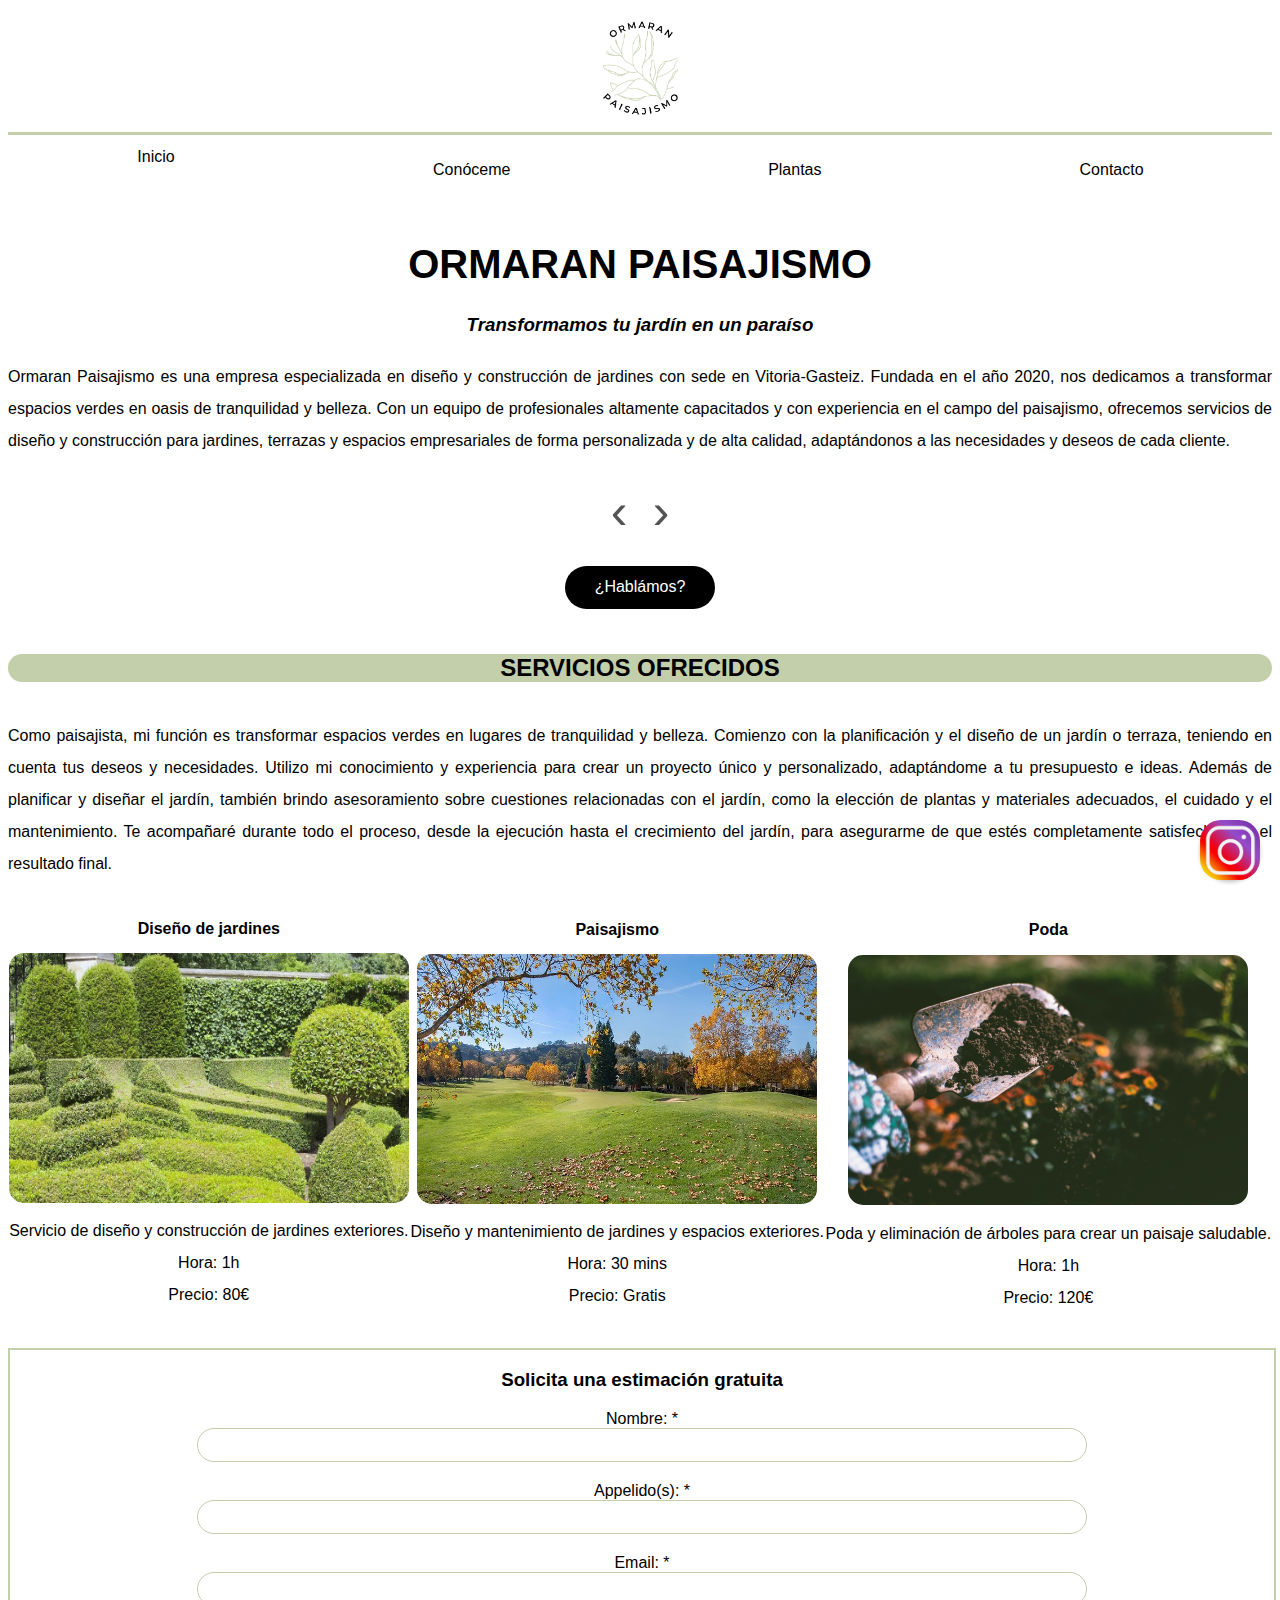
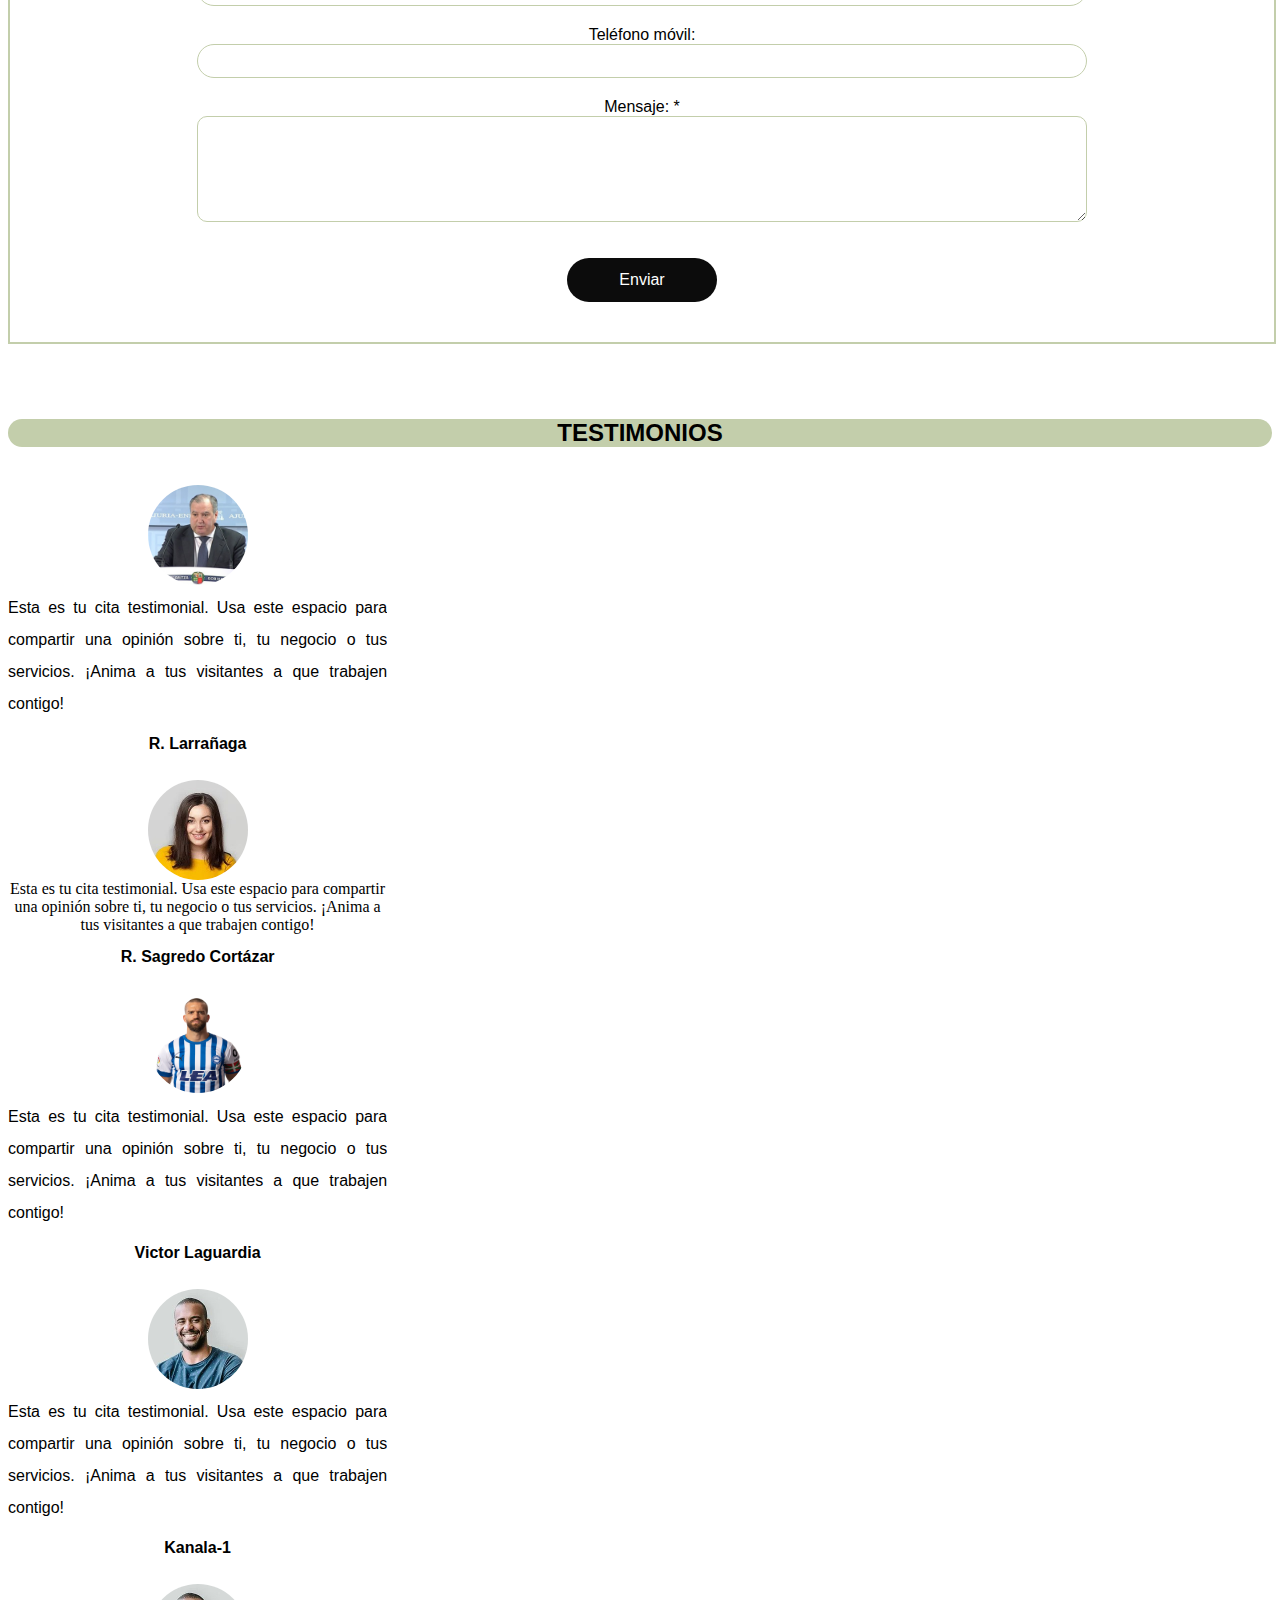
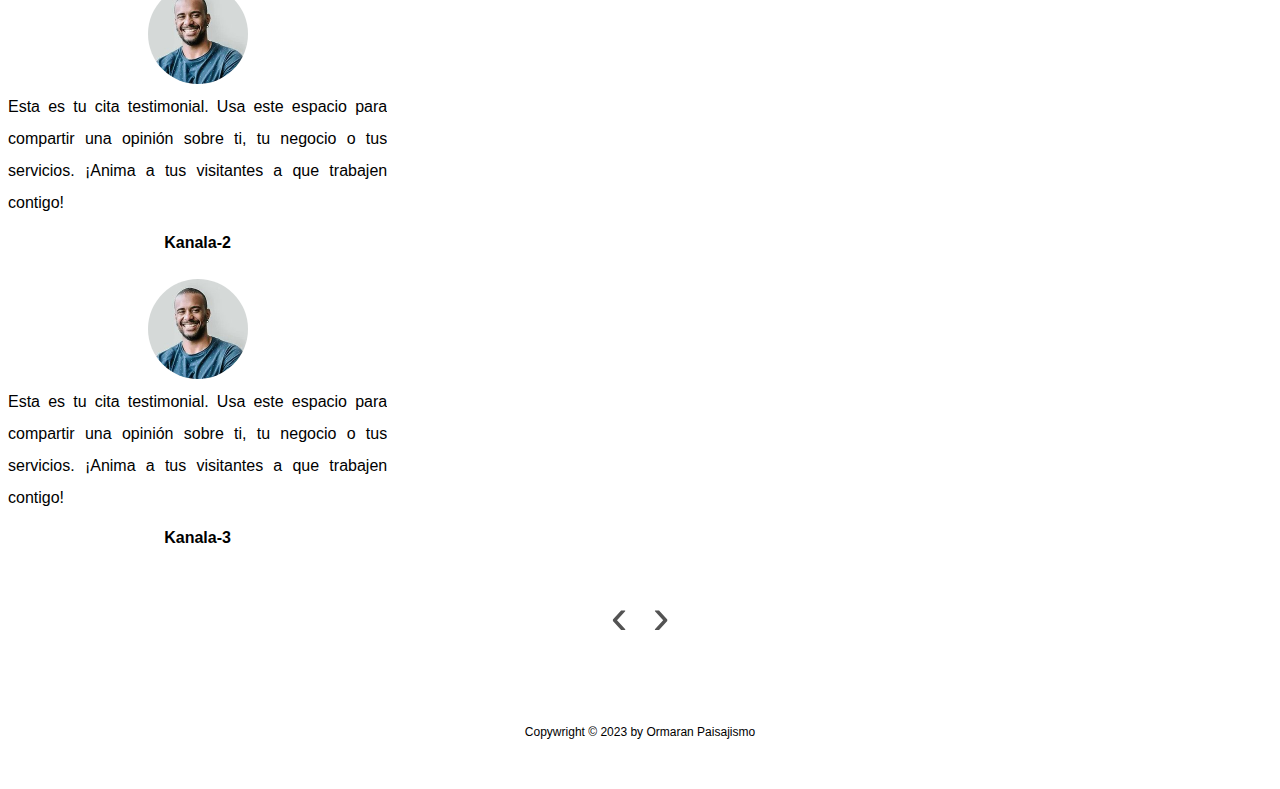
<file: index.html>
<!DOCTYPE html>
<html lang="es">
  <head>
    <meta charset="UTF-8" />
    <meta http-equiv="X-UA-Compatible" content="IE=edge" />
    <meta name="viewport" content="width=device-width, initial-scale=1.0" />
    <link href="index.css" rel="stylesheet" />
    <title>Inico Ormaran Paisajismo</title>
  </head>

  <body>
    <div class="container">
      <header>
        <a href="index.html">
          <img
            class="OP_logo_negro_TP"
            src="OP-logo-fondo-TP.png"
            href="index.html"
            alt="logo ormaran paisajismo"
          />
        </a>

        <nav>
          <div class="dropdown">
            <a href="#inicio">Inicio</a>
            <div class="dropdown-content">
              <a href="#servicios">Servicios</a>
              <a href="#testimonios">Testimonios</a>
            </div>
          </div>
          <div><a href="conoceme.html">Conóceme</a></div>
          <div><a href="plantas.html">Plantas</a></div>
          <div><a href="contacto.html">Contacto</a></div>
        </nav>
      </header>

      <main>
        <section id="inicio">
          <h1>ORMARAN PAISAJISMO</h1>
          <h3><em>Transformamos tu jardín en un paraíso</em></h3>
          <p>
            Ormaran Paisajismo es una empresa especializada en diseño y
            construcción de jardines con sede en Vitoria-Gasteiz. Fundada en el
            año 2020, nos dedicamos a transformar espacios verdes en oasis de
            tranquilidad y belleza. Con un equipo de profesionales altamente
            capacitados y con experiencia en el campo del paisajismo, ofrecemos
            servicios de diseño y construcción para jardines, terrazas y
            espacios empresariales de forma personalizada y de alta calidad,
            adaptándonos a las necesidades y deseos de cada cliente.
          </p>
          <div class="hero-slider">
            <div class="slide-active src="img_index/inicio/casa-1.jpg"></div>
            <div class="slide-active src="img_index/inicio/porche.jpg"></div>
            <div class="slide-active src="img_index/inicio/niños-leyendo.jpg"></div>
            <div class="slide-active src="img_index/inicio/flor-azul.jpg"></div>
            <div class="slide-active src="img_index/inicio/casa-2-blanca.jpg"></div>
          <div class="nav-buttons">
            <button class="prev-button">&#8249;</button>
            <button class="next-button">&#8250;</button>
          </div>
            <div class="CTA-hablamos">
              <button><a href="#contacto">¿Hablámos?</a></button>
            </div>
          </div>
        </section>

        <section id="servicios">
          <h2>SERVICIOS OFRECIDOS</h2>
          <p>
            Como paisajista, mi función es transformar espacios verdes en
            lugares de tranquilidad y belleza. Comienzo con la planificación y
            el diseño de un jardín o terraza, teniendo en cuenta tus deseos y
            necesidades. Utilizo mi conocimiento y experiencia para crear un
            proyecto único y personalizado, adaptándome a tu presupuesto e
            ideas. Además de planificar y diseñar el jardín, también brindo
            asesoramiento sobre cuestiones relacionadas con el jardín, como la
            elección de plantas y materiales adecuados, el cuidado y el
            mantenimiento. Te acompañaré durante todo el proceso, desde la
            ejecución hasta el crecimiento del jardín, para asegurarme de que
            estés completamente satisfecho con el resultado final.
          </p>
          <div class="servicios-contenido">
            <div class="servicios-item">
              <p class="servicios-titulo">Diseño de jardines</p>
              <img
                src="img_index/servicios/analisis-de-temporada.jpg"
                alt="diseño de jardines por Ormaran Paisajismo"
              />
              <p class="servicios-costes">Servicio de diseño y construcción de jardines exteriores. <br> Hora: 1h <br> Precio: 80€</p>
            </div>
            <div class="servicios-item">
              <p class="servicios-titulo">Paisajismo</p>
              <img
                src="img_index/servicios/diseño-de-jardines.jpg"
                alt="análisis de temporada por Ormaran Paisajismo"
              />
              <p class="servicios-costes">Diseño y mantenimiento de jardines y espacios exteriores.<br>Hora: 30 mins <br> Precio: Gratis</p>
            </div>
            <div class="servicios-item">
              <p class="servicios-titulo">Poda</p>
              <img
                src="img_index/servicios/tierra.jpg"
                alt="mantenimiento de jardín por Ormaran Paisajismo"
              />
              <p class="servicios-costes">Poda y eliminación de árboles para crear un paisaje saludable.<br>Hora: 1h <br> Precio: 120€</p>
            </div>
          </div>

          <form>
            <h3>Solicita una estimación gratuita</h3>
            <li><label for="name">Nombre: *</label></li>
            <input type="text" id="name" name="name" required />
            <li><label for="surname">Appelido(s): *</label></li>
            <input type="text" id="surname" name="surname" required />
            <li><label for="email">Email: *</label></li>
            <input type="email" id="email" name="email" required />
            <li><label for="phone number">Teléfono móvil:</label></li>
            <input type="text" id="phone number" name="phone number" />
            <li><label for="comentarios">Mensaje: *</label></li>
            <textarea id="comentario" name="comentario"></textarea>
            <div class="CTA-submit">
              <button type="submit">Enviar</button>
            </div>
          </form>
        </section>

        <section id="testimonios">
          <h2>TESTIMONIOS</h2>
          <div class="testimony-carousel">
            <div class="testimony-item">
              <img class="round-img"
              src="img_index/testimonios/roberto-larranaga-confebask.png"
              alt="testimonio persona uno Ormaran Paisajismo">
              <p class="testimony-text">
                Esta es tu cita testimonial. Usa este espacio para compartir una opinión sobre ti, tu negocio o tus servicios. ¡Anima a tus visitantes a que trabajen contigo!</p>
              <p class="client-name"><strong>R. Larrañaga</strong></p>
            </div>
            <div class="testimony-item">
              <img class="round-img"
              src="img_index/testimonios/testimonio-2.jpg"
              alt="testimonio persona uno Ormaran Paisajismo"
              <p class="testimony-text"> Esta es tu cita testimonial. Usa este espacio para compartir una opinión sobre ti, tu negocio o tus servicios. ¡Anima a tus visitantes a que trabajen contigo!</p>
              <p class="client-name"><strong>R. Sagredo Cortázar</strong></p>
            </div>
            <div class="testimony-item">
              <img class="round-img" src="img_index/testimonios/Victor-Laguardia-jugador-alaves.png"
                alt="testimonio persona uno Ormaran Paisajismo">
              <p class="testimony-text"> Esta es tu cita testimonial. Usa este espacio para compartir una opinión sobre ti, tu negocio o tus servicios. ¡Anima a tus visitantes a que trabajen contigo!</p>
              <p class="client-name"><strong>Victor Laguardia</strong></p>
            </div>
              <div class="testimony-item">
                <img class="round-img"
                src="img_index/testimonios/testimonio-3.jpg"
                alt="testimonio persona uno Ormaran Paisajismo">
                <p class="testimony-text">Esta es tu cita testimonial. Usa este espacio para compartir una opinión sobre ti, tu negocio o tus servicios. ¡Anima a tus visitantes a que trabajen contigo!</p>
                <p class="client-name"><strong>Kanala-1</strong></p>
              </div>
              <div class="testimony-item">
                <img class="round-img"
                src="img_index/testimonios/testimonio-3.jpg"
                alt="testimonio persona uno Ormaran Paisajismo">
                <p class="testimony-text">
                  Esta es tu cita testimonial. Usa este espacio para compartir
                  una opinión sobre ti, tu negocio o tus servicios. ¡Anima a tus
                  visitantes a que trabajen contigo!
                </p>
                <p class="client-name"><strong>Kanala-2</strong></p>
              </div>
              <div class="testimony-item">
                <img class="round-img"
                src="img_index/testimonios/testimonio-3.jpg"
                alt="testimonio persona uno Ormaran Paisajismo"
                >
                <p class="testimony-text">
                  Esta es tu cita testimonial. Usa este espacio para compartir
                  una opinión sobre ti, tu negocio o tus servicios. ¡Anima a tus
                  visitantes a que trabajen contigo!
                </p>
                <p class="client-name"><strong>Kanala-3</strong></p>
              </div>
            </div>
            <div class="testimony-nav-buttons">
              <button class="testimony-prev-button">&#8249;</button>
              <button class="testimony-next-button">&#8250;</button>
            </div>
        </section>
      </main>

      <div class="floating-container">
        <a
          href="https://www.instagram.com/ormaranpaisajismo/"
          target="_blank"
          class="floating-button"
        >
          <img
            src="Instagram-Icon.png"
            alt="Instagram Ormaran Paisajismo"
            class="instagram-icon"
          />
        </a>
      </div>

      <footer class="footer-copywright">
        Copywright &copy; 2023 by Ormaran Paisajismo
      </footer>
    </div>
    <script src="index.js"></script>
  </body>
</html>
</file>
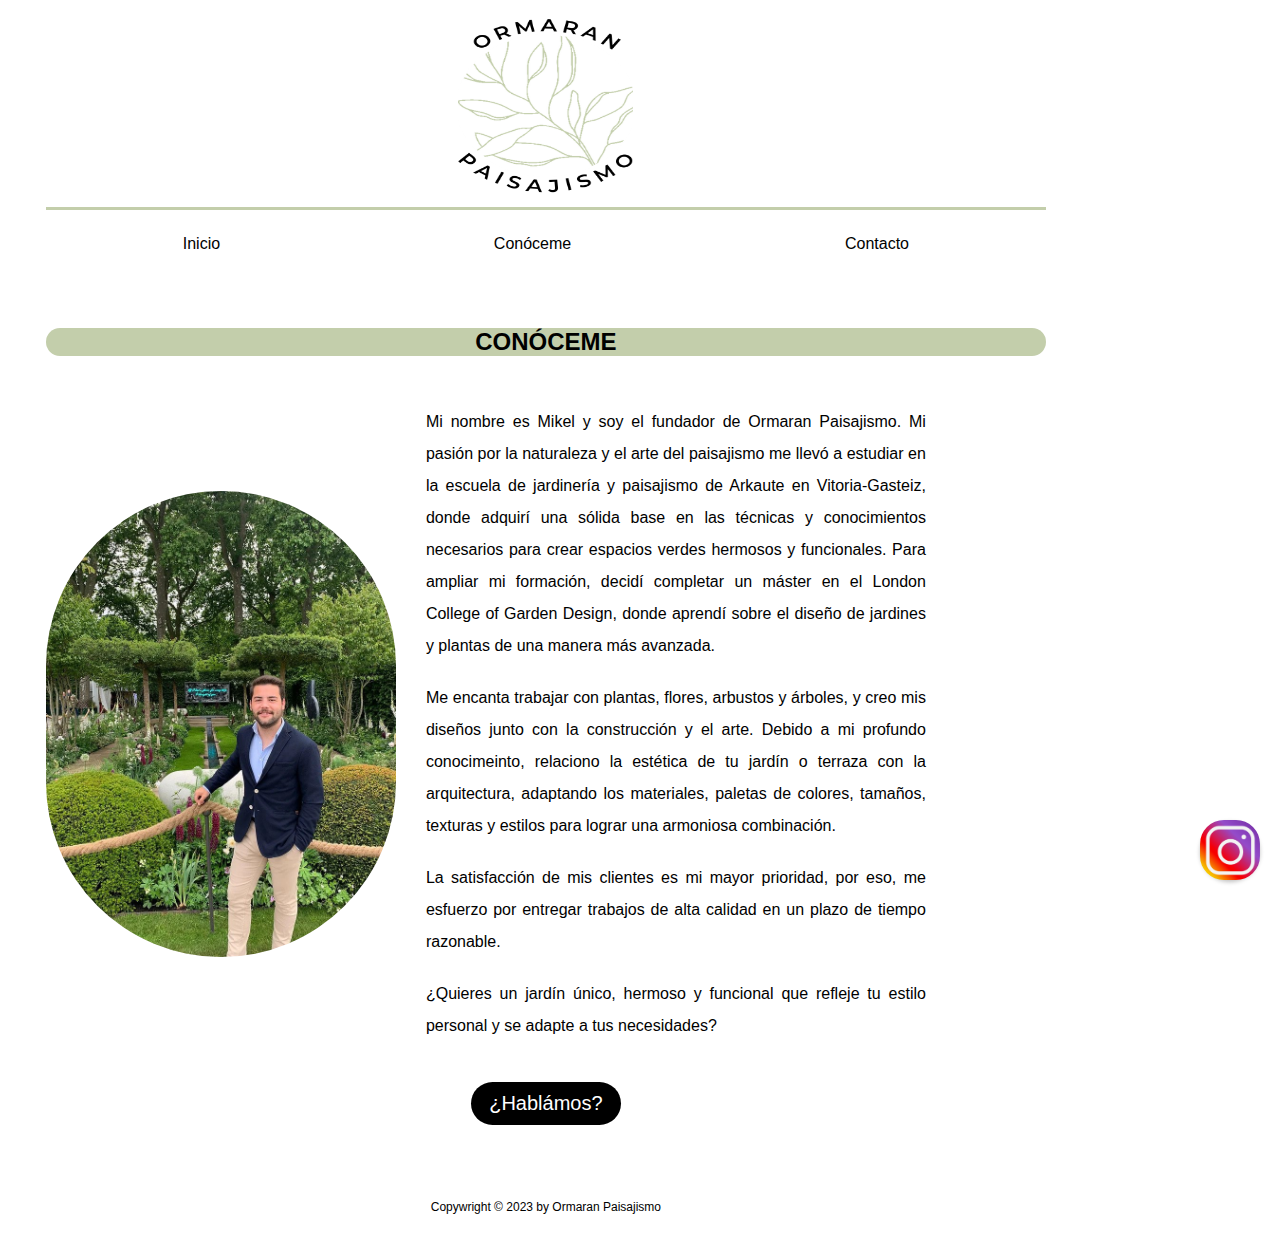
<file: conoceme.html>
<!DOCTYPE html>
<html lang="es">
  <head>
    <meta charset="UTF-8" />
    <meta http-equiv="X-UA-Compatible" content="IE=edge" />
    <meta name="viewport" content="width=device-width, initial-scale=1.0" />
    <link href="conoceme.css" rel="stylesheet" />
    <title>Conóceme Ormaran Paisajismo</title>
  </head>
  <body>
    <div class="container">
      <header>
        <a href="index.html">
          <img
            class="OP_logo_negro_TP"
            src="OP-logo-fondo-TP.png"
            href="index.html"
            alt="logo ormaran paisajismo"
          />
        </a>

        <nav>
          <div class="dropdown">
            <a href="index.html">Inicio</a>
            <div class="dropdown-content">
              <a href="#servicios">Servicios</a>
              <a href="#testimonios">Testimonios</a>
            </div>
          </div>
          <a href="conoceme.html">Conóceme</a>
          <div class="dropdown">
            <a href="contacto.html">Contacto</a>
          </div>
          <!--<a href="blog.html">Blog</a>-->
        </nav>
      </header>

      <article>
        <header>
          <h2>CONÓCEME</h2>
          <div class="conoceme-container">
            <img
              class="conoceme-image"
              src="img_conoceme/mikel_rhs_2021.jpg"
              alt="Mikel Ormazabal CEO Ormaran Paisajismo"
            />
            <div class="conoceme-text">
              <p>
                Mi nombre es Mikel y soy el fundador de Ormaran Paisajismo. Mi
                pasión por la naturaleza y el arte del paisajismo me llevó a
                estudiar en la escuela de jardinería y paisajismo de Arkaute en
                Vitoria-Gasteiz, donde adquirí una sólida base en las técnicas y
                conocimientos necesarios para crear espacios verdes hermosos y
                funcionales. Para ampliar mi formación, decidí completar un
                máster en el London College of Garden Design, donde aprendí
                sobre el diseño de jardines y plantas de una manera más
                avanzada.
              </p>
              <p>
                Me encanta trabajar con plantas, flores, arbustos y árboles, y
                creo mis diseños junto con la construcción y el arte. Debido a
                mi profundo conocimeinto, relaciono la estética de tu jardín o
                terraza con la arquitectura, adaptando los materiales, paletas
                de colores, tamaños, texturas y estilos para lograr una
                armoniosa combinación.
              </p>
              <p>
                La satisfacción de mis clientes es mi mayor prioridad, por eso,
                me esfuerzo por entregar trabajos de alta calidad en un plazo de
                tiempo razonable.
              </p>
              <p>
                ¿Quieres un jardín único, hermoso y funcional que refleje tu
                estilo personal y se adapte a tus necesidades?
              </p>
            </div>
          </div>
          <button class="cta">
            <a href="contacto.html">¿Hablámos?</a>
          </button>
        </header>
      </article>

      <footer class="footer-copywright">
        Copywright &copy; 2023 by Ormaran Paisajismo
      </footer>
    </div>
  </body>
  <div>
    <a
      href="https://www.instagram.com/ormaranpaisajismo/"
      target="_blank"
      class="floating-button"
    >
      <img
        src="Instagram-Icon.png"
        alt="Instagram Ormaran Paisajismo"
        class="instagram-icon"
      />
    </a>
  </div>
</html>
</file>
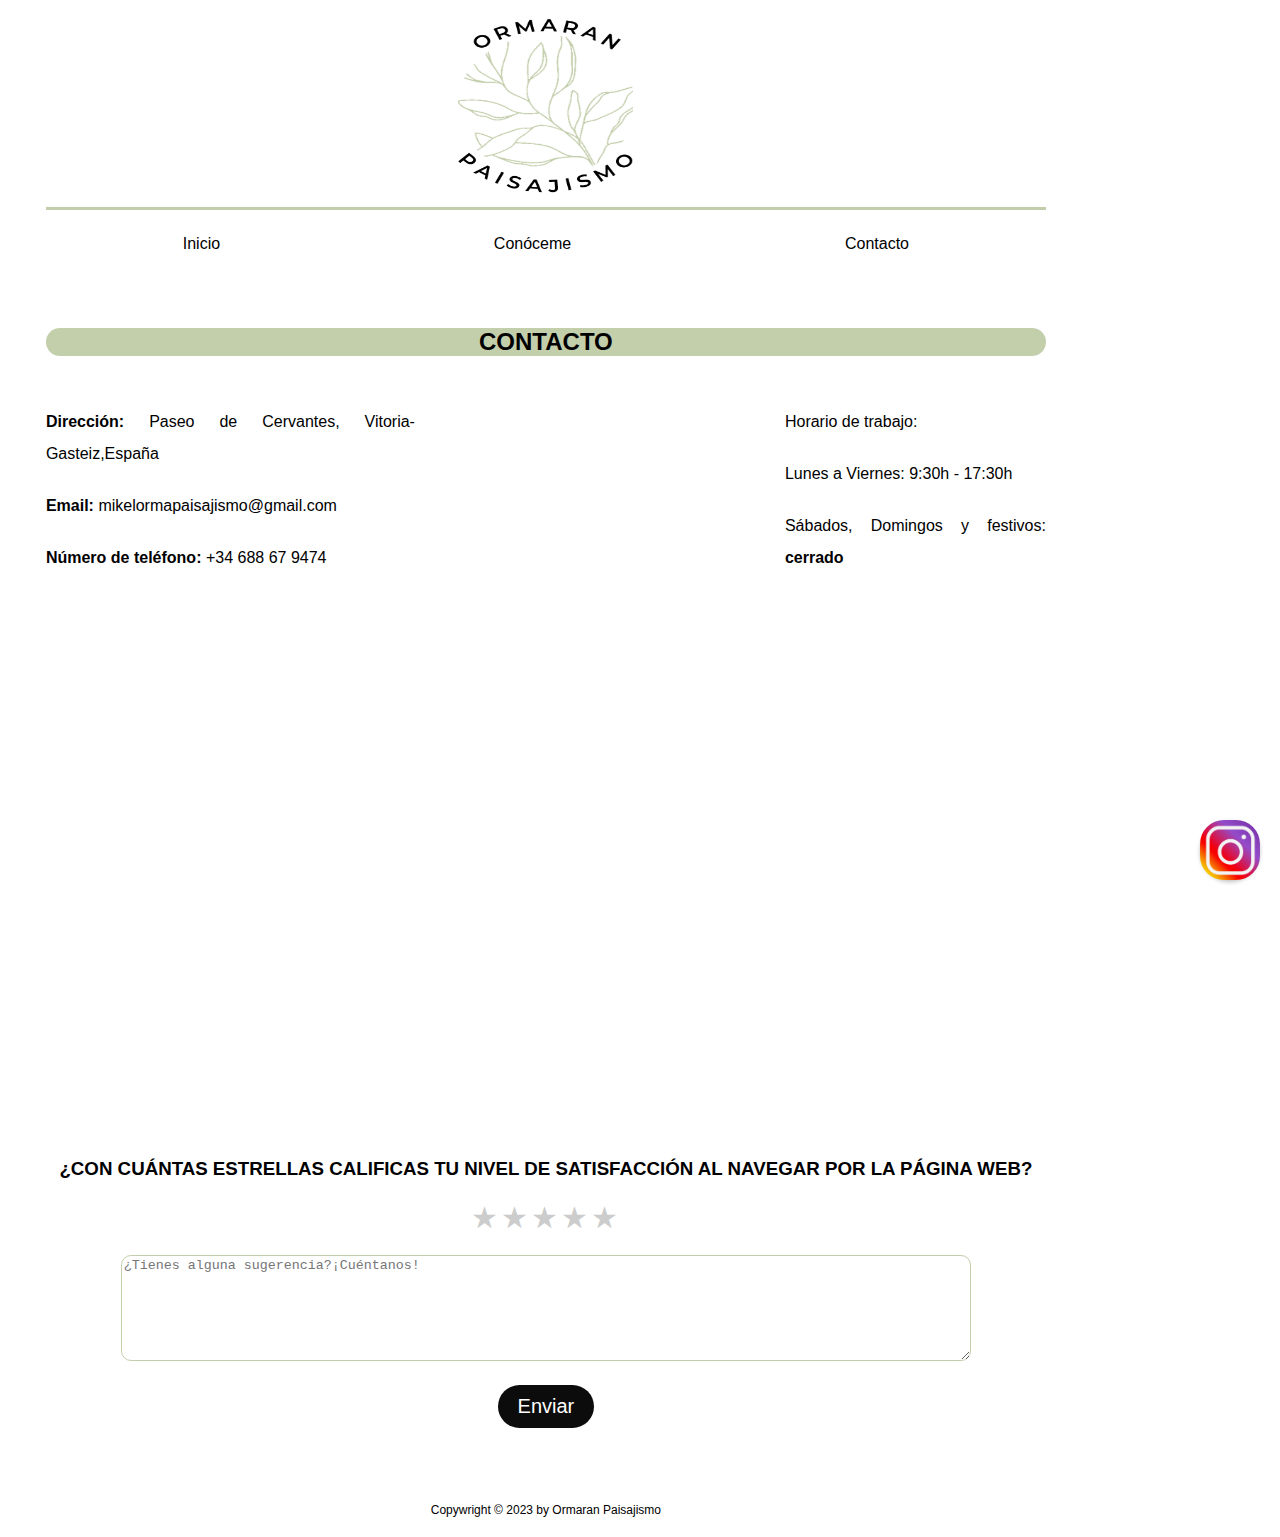
<file: contacto.html>
<!DOCTYPE html>
<html lang="es">
  <head>
    <meta charset="UTF-8" />
    <meta http-equiv="X-UA-Compatible" content="IE=edge" />
    <meta name="viewport" content="width=device-width, initial-scale=1.0" />
    <link href="contacto.css" rel="stylesheet" />
    <title>Contacto Ormaran Paisajismo</title>
  </head>

  <body>
    <div class="container">
      <header>
        <a href="index.html">
          <img
            class="OP_logo_negro_TP"
            src="OP-logo-fondo-TP.png"
            href="index.html"
            alt="logo ormaran paisajismo"
          />
        </a>

        <nav>
          <div class="dropdown">
            <a href="index.html">Inicio</a>
            <div class="dropdown-content">
              <a href="#servicios">Servicios</a>
              <a href="#testimonios">Testimonios</a>
            </div>
          </div>
          <a href="conoceme.html">Conóceme</a>
          <div class="dropdown">
            <a href="contacto.html">Contacto</a>
          </div>
          <!--<a href="blog.html">Blog</a>-->
        </nav>
      </header>
      <main>
        <h2>CONTACTO</h2>
        <div class="contact-container">
          <div class="contact-content">
            <p>
              <strong>Dirección: </strong>Paseo de Cervantes,
              Vitoria-Gasteiz,España
            </p>
            <p><strong>Email: </strong> mikelormapaisajismo@gmail.com</p>
            <p><strong>Número de teléfono: </strong> +34 688 67 9474</p>
          </div>
          <div class="contact-workhours">
            <p>Horario de trabajo:</p>
            <p>Lunes a Viernes: 9:30h - 17:30h</p>
            <p>Sábados, Domingos y festivos: <strong>cerrado</strong></p>
          </div>
        </div>
        <div class="embedded-things">
          <iframe
            src="https://www.google.com/maps/embed?pb=!1m18!1m12!1m3!1d2925.650209773254!2d-2.69095708436702!3d42.83800211277637!2m3!1f0!2f0!3f0!3m2!1i1024!2i768!4f13.1!3m3!1m2!1s0xd4fc20fa10afcc9%3A0x5e29065fb21333cf!2sPaseo%20de%20Cervantes%2C%2001007%20Vitoria-Gasteiz%2C%20%C3%81lava%2C%20Espa%C3%B1a!5e0!3m2!1ses!2sde!4v1678889028165!5m2!1ses!2sde"
            width="100%"
            height="450"
            style="border: 0"
            allowfullscreen=""
            loading="lazy"
            referrerpolicy="no-referrer-when-downgrade"
          ></iframe>
        </div>
        <div class="rating-container">
          <h3 class="rating-title">
            ¿CON CUÁNTAS ESTRELLAS CALIFICAS TU NIVEL DE SATISFACCIÓN AL NAVEGAR
            POR LA PÁGINA WEB?
          </h3>
          <div class="rating-stars">
            <div class="rate">
              <input type="radio" id="star5" name="rating" value="5" />
              <label for="star5" title="5 stars">★</label>
              <input type="radio" id="star4" name="rating" value="4" />
              <label for="star4" title="4 stars">★</label>
              <input type="radio" id="star3" name="rating" value="3" />
              <label for="star3" title="3 stars">★</label>
              <input type="radio" id="star2" name="rating" value="2" />
              <label for="star2" title="2 stars">★</label>
              <input type="radio" id="star1" name="rating" value="1" />
              <label for="star1" title="1 star">★</label>
            </div>
          </div>
          <div class="rating-textarea">
            <textarea
              placeholder="¿Tienes alguna sugerencia?¡Cuéntanos!"
            ></textarea>
          </div>
          <div class="rating-submit">
            <button type="submit">Enviar</button>
          </div>
        </div>
      </main>
      <div class="floating-container">
        <a
          href="https://www.instagram.com/ormaranpaisajismo/"
          target="_blank"
          class="floating-button"
        >
          <img
            src="Instagram-Icon.png"
            alt="Instagram Ormaran Paisajismo"
            class="instagram-icon"
          />
        </a>
      </div>

      <footer class="footer-copywright">
        Copywright &copy; 2023 by Ormaran Paisajismo
      </footer>
    </div>
  </div>
  </body>
</html>
</file>
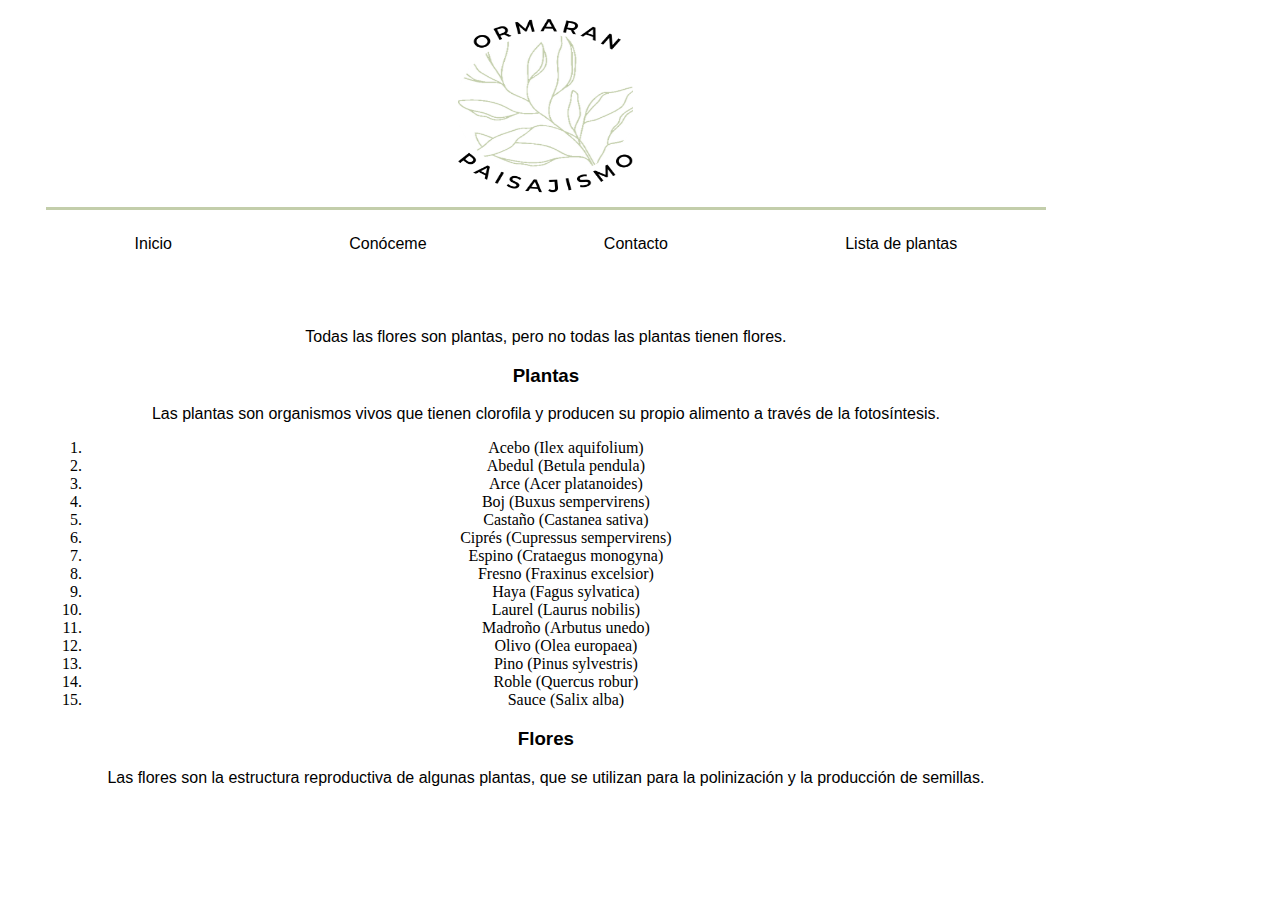
<file: plantas.html>
<!DOCTYPE html>
<html lang="es">
  <head>
    <meta charset="UTF-8" />
    <meta http-equiv="X-UA-Compatible" content="IE=edge" />
    <meta name="viewport" content="width=device-width, initial-scale=1.0" />
    <link href="plantas.css" rel="stylesheet" />
    <title>RD Inico Ormaran Paisajismo</title>
  </head>

  <body>
    <div class="container">
      <header>
        <a href="index.html">
          <img
            class="OP_logo_negro_TP"
            src="OP-logo-fondo-TP.png"
            href="index.html"
            alt="logo ormaran paisajismo"
          />
        </a>

        <nav>
          <div class="dropdown">
            <a href="#inicio">Inicio</a>
            <div class="dropdown-content">
              <a href="#servicios">Servicios</a>
              <a href="#testimonios">Testimonios</a>
            </div>
          </div>
          <div><a href="conoceme.html">Conóceme</a></div>
          <div class="dropdown">
            <a href="contacto.html">Contacto</a>
          </div>
          <div><a href="plantas.html">Lista de plantas</a></div>
        </nav>
      </header>
      <section class="plantas-y-flores">
        <p>
          Todas las flores son plantas, pero no todas las plantas tienen flores.
        </p>
        <div class="plantas">
          <h3>Plantas</h3>
          <p>
            Las plantas son organismos vivos que tienen clorofila y producen su
            propio alimento a través de la fotosíntesis.
          </p>
          <ol>
            <li>Acebo (Ilex aquifolium)</li>
            <li>Abedul (Betula pendula)</li>
            <li>Arce (Acer platanoides)</li>
            <li>Boj (Buxus sempervirens)</li>
            <li>Castaño (Castanea sativa)</li>
            <li>Ciprés (Cupressus sempervirens)</li>
            <li>Espino (Crataegus monogyna)</li>
            <li>Fresno (Fraxinus excelsior)</li>
            <li>Haya (Fagus sylvatica)</li>
            <li>Laurel (Laurus nobilis)</li>
            <li>Madroño (Arbutus unedo)</li>
            <li>Olivo (Olea europaea)</li>
            <li>Pino (Pinus sylvestris)</li>
            <li>Roble (Quercus robur)</li>
            <li>Sauce (Salix alba)</li>
          </ol>
        </div>
        <div class="flores">
          <h3>Flores</h3>
          <p>
            Las flores son la estructura reproductiva de algunas plantas, que se
            utilizan para la polinización y la producción de semillas.
          </p>
        </div>
      </section>
    </div>
  </body>
</html>
</file>
<file: index.css>
h1,
h2,
h3,
a,
p,
form,
footer {
  font-family: sans-serif;
}

/*****************************************/
/* BODY */
/****************************************/
body {
  text-align: center;
  position: relative;
  overflow-x: hidden;
}

@media (max-width: 768px) {
  .container {
      margin: 0 100px; /* Adjust margins for smaller screens */
      text-align: center;
      justify-content: center;
  }

  .nav, .footer, main, .gallery-carousel, .servicios-contenido, form {
      padding: 0 10px; /* Add padding to these elements on smaller screens */
  }

  img, .carousel-wrapper img, .servicios-contenido img {
      max-width: 100%; /* Ensure images don't exceed the viewport width */
      height: auto; /* Maintain aspect ratio */
  }

  /* Adjust font sizes, button sizes, etc., as needed for smaller screens */
}

/*****************************************/
/* HEADER */
/****************************************/

.OP_logo_negro_TP {
  width: 75px;
  margin: 1%;
}

/*****************************************/
/* NAVIGATION */
/****************************************/

nav {
  display: flex;
  justify-content: space-around;
  font-size: 1em;
  margin-bottom: 5%;
  width: 100%;
  padding: 1% 0%;
  border-top: 3px solid #c3ceab;
  align-items: center;
}

nav a {
  display: block;
  text-align: justify;
  padding: 1%;
  justify-content: space-between;
  font-weight: 400;
  text-decoration: none;
  align-items: center;
}

nav a:link {
  color: black;
}

nav a:visited {
  color: grey;
}

nav a:hover {
  text-decoration: underline;
  color: #c3ceab;
}

nav a:active {
  color: #5d6b3f;
}

/*****************************************/
/* NAVIGATION - dropdown bar */
/****************************************/

.dropdown {
  position: relative;
  display: inline-block;
  margin-bottom: 2%;
}

.dropdown-content {
  display: none;
  position: absolute;
  z-index: 1;
  text-align: justify;
}

.dropdown:hover .dropdown-content {
  display: block;
}

.dropdown-content a {
  display: block;
  color: #333;
  font-size: 1em;
  font-weight: 400;
  padding: 1% 0%;
}

.dropdown-content a:hover {
  background-color: #f2f2f2;
}

/*****************************************/
/* MAIN */
/****************************************/

main {
  justify-content: center;
  align-items: center;
  width: 100%;
  margin: 0 auto;
}

h1 {
  font-size: 2.5em;
  margin-top: -2%;
}

h2 {
  margin-bottom: 3%;
  text-align: center;
  background-color: #c3ceab;
  border-radius: 15px;
}

p {
  line-height: 2;
  margin: 2% 0%;
  text-align: justify;
}

/*****************************************/
/* Gallery Carousel */
/****************************************/

.gallery-carousel {
  width: 100%;
  overflow: hidden;
}

.carousel-wrapper {
  display: flex;
  transition: transform 0.2s ease-in-out;
}

.carousel-wrapper img {
  width: 100%;
  max-width: 400px;
  margin-right: 0.5%;
  height: auto;
  border-radius: 15px;
}

/* Responsiveness and Slider Styles */
.hero-slider .slide {
    background-size: cover;
    background-position: center;
}

.nav-buttons {
  display: flex;
  justify-content: center;
  margin-top: 1%;
}

.prev-button,
.next-button {
  background-color: #fff;
  border: none;
  color: #535353;
  font-size: 3.125em;
  margin: 0% 1%;
  outline: none;
  padding: 0;
  transition: color 0.3s ease-in-out;
  cursor: pointer;
}

.prev-button:hover,
.next-button:hover {
  color: #000;
}

/*****************************************/
/* CTA BUTTON -º1 - ¿Hablamos?/
/****************************************/
.CTA-hablamos button {
  border: none;
  border-radius: 300px;
  width: 100%;
  min-width: 50px;
  max-width: 150px;
  font-size: 1em;
  margin: 2%;
  padding: 1%;
  background-color: rgb(0, 0, 0);
}

.CTA-hablamos button a {
  background: none;
  text-decoration: none;
  color: rgb(255, 255, 255);
}

.CTA-hablamos button:hover {
  background: #9baa7b98;
}

.CTA-hablamos button a:hover {
  color: rgb(0, 0, 0);
}

/*****************************************/
/* SECTIONS */
/****************************************/
/*****************************************/
/* 1-Servicios */
/****************************************/
.servicios-contenido {
  display: flex;
  justify-content: space-around;
  flex-wrap: wrap;
  margin-bottom: 2%;
}

.servicios-item {
  height: auto;
  position: relative;
}

.servicios-item:last-child {
  margin-right: 0;
}

.servicios-titulo {
  display: flex;
  font-weight: bold;
  align-items: center;
  justify-content: center;
  text-align: center;
}

.servicios-costes {
  display: flex;
  width: 100%;
  font-size: 1em;
  justify-content: center;
  text-align: center;
}

.servicios-contenido img {
  width: 100%;
  max-width: 400px;
  height: 250px;
  border-radius: 15px;
  transition: transform 0.2s;
  position: relative;
}

.servicios-contenido img:hover {
  transform: scale(1.1);
}

/*****************************************/
/* Solicita una estimación gratuita - form */
/****************************************/
form {
  width: 100%;
  height: auto;
  display: inline-block;
  list-style: none;
  padding-bottom: 15px;
  border: 2px solid #c3ceab;
}

form input {
  width: 70%;
  height: 30px;
  border: 1px solid #c3ceab;
  border-radius: 50px;
  margin-bottom: 20px;
  cursor: text;
}

form input:hover {
  background: #5d6b3f1e;
}

textarea {
  width: 70%;
  height: 100px;
  border: 1px solid #c3ceab;
  border-radius: 10px;
  margin-bottom: 20px;
  cursor: text;
}

textarea:hover {
  background: #5d6b3f1e;
}

/*****************************************/
/* CTA BUTTON -º2 Enviar/
/****************************************/

.CTA-submit button {
  border: none;
  border-radius: 300px;
  width: 100%;
  min-width: 50px;
  max-width: 150px;
  display: inline-block;
  font-size: 1em;
  margin-top: 1%;
  margin-bottom: 2%;
  padding: 1% 0%;
  color: #ffffff;
  background: rgb(12, 12, 12);
}

.CTA-submit button a {
  background: none;
  text-decoration: none;
  color: #ffffff;
}

.CTA-submit button:hover {
  background: #9baa7b98;
}

.CTA-submit button a:hover {
  color: rgb(0, 0, 0);
}

/*****************************************/
/* 2- Testimonios */
/****************************************/
#testimonios h2 {
  margin-top: 75px;
}

.testimony-carousel {
  width: 30%;
  overflow: hidden;
}

.testimony-carousel-wrapper {
  display: table;
  flex-wrap: wrap;
  transition: transform 0.3s ease-in-out;
  transform: translateX(1em);
}

.round-img {
    width: 100px;
    height: 100px;
    border-radius: 50%;
    display: block;
    margin: 0 auto;
}

.testimony-item {
    text-align: center;
    margin-bottom: 20px;
}

.testimony-text {
  display: flex;
  text-align: justify;
}

.client-name {
  text-align: center;
}

.testimony-nav-buttons {
  display: flex;
  justify-content: center;
  margin-top: 1%;
}

.testimony-prev-button,
.testimony-next-button {
  background-color: #fff;
  border: none;
  color: #535353;
  font-size: 3.125em;
  margin: 0% 1%;
  outline: none;
  padding: 0;
  transition: color 0.3s ease-in-out;
  cursor: pointer;
}

.testimony-prev-button:hover,
.testimony-next-button:hover {
  color: #000;
}



/*****************************************/
/* Floating Instagram Button*/
/****************************************/
.floating-container {
  position: absolute;
  bottom: 20px;
  right: 20px;
}

.floating-button {
  display: flex;
  align-items: center;
  justify-content: center;
  position: fixed;
  bottom: 20px;
  right: 20px;
  width: 60px;
  height: 60px;
  border-radius: 50%;
  background-color: #f3f3f3;
  color: #000;
  font-size: 30px;
  box-shadow: 0px 2px 4px rgba(0, 0, 0, 0.25);
  z-index: 999;
}

.floating-button i {
  margin-left: 2px;
}

.instagram-icon {
  width: 60px;
  height: 60px;
  border-radius: 35%;
}

/*****************************************/
/* FOOTER */
/****************************************/
.footer-copywright {
  font-size: 12px;
  margin-top: 80px;
  margin-bottom: 50px;
}
</file>
<file: conoceme.css>
h1,
h2,
h3,
a,
p,
form,
footer {
  font-family: sans-serif;
}

/*****************************************/
/* BODY */
/****************************************/
body {
  text-align: justify;
  position: relative;
  overflow-x: hidden;
}

.container {
  max-width: 1000px;
  margin: 0 3%;
  text-align: center;
}

/*****************************************/
/* HEADER */
/****************************************/

.OP_logo_negro_TP {
  width: 175px;
  height: 175px;
  margin: 1%;
}

/*****************************************/
/* NAVIGATION */
/****************************************/

nav {
  display: flex;
  justify-content: space-around;
  font-size: 1em;
  margin-bottom: 5%;
  width: 100%;
  padding: 15px 0;
  border-top: 3px solid #c3ceab;
  align-items: center;
}

nav a {
  display: block;
  text-align: justify;
  padding: 10px 20px;
  justify-content: space-between;
  font-weight: 400;
  text-decoration: none;
  align-items: center;
}

nav a:link {
  color: black;
}

nav a:visited {
  color: grey;
}

nav a:hover {
  text-decoration: underline;
  color: #c3ceab;
}

nav a:active {
  color: #5d6b3f;
}

/*****************************************/
/* NAVIGATION - dropdown bar */
/****************************************/

.dropdown {
  position: relative;
  display: inline-block;
}

.dropdown-content {
  display: none;
  position: absolute;
  z-index: 1;
  text-align: justify;
}

.dropdown:hover .dropdown-content {
  display: block;
}

.dropdown-content a {
  display: block;
  color: #333;
  font-size: 16px;
  font-weight: 400;
  padding: 10px 20px;
}

.dropdown-content a:hover {
  background-color: #f2f2f2;
}

/*****************************************/
/* MAIN */
/****************************************/

main {
  justify-content: center;
  align-items: center;
  width: 100%;
  margin: 0 auto;
}

h1 {
  font-size: 40px;
}

h2 {
  margin-bottom: 30px;
  text-align: center;
  background-color: #c3ceab;
  border-radius: 15px;
}

p {
  line-height: 2;
  margin: 20px 0;
  text-align: justify;
}

.conoceme-container {
  display: flex;
  align-items: center;
  gap: 30px;
}

.conoceme-image {
  width: 35%;
  height: auto;
  border-radius: 300px;
}

.conoceme-text {
  width: 50%;
}

/****************************************/
/* Floating Instagram Button*/
/****************************************/

button {
  border: none;
  border-radius: 300px;
  width: 15%;
  display: inline-block;
  font-size: 20px;
  margin-top: 20px;
  margin-bottom: 75px;
  padding: 10px 0px;
  background-color: rgb(0, 0, 0);
}

button a {
  background: none;
  text-decoration: none;
  color: rgb(255, 255, 255);
}

button:hover {
  background: #9baa7b98;
}

button a:hover {
  color: rgb(0, 0, 0);
}

/*****************************************/
/* Floating Instagram Button*/
/****************************************/
.floating-button {
  display: flex;
  align-items: center;
  justify-content: center;
  position: fixed;
  bottom: 20px;
  right: 20px;
  width: 60px;
  height: 60px;
  border-radius: 50%;
  background-color: #f3f3f3;
  color: #000;
  font-size: 30px;
  box-shadow: 0px 2px 4px rgba(0, 0, 0, 0.25);
  z-index: 999;
}

.floating-button i {
  margin-left: 2px;
}

.instagram-icon {
  width: 60px;
  height: 60px;
  border-radius: 40%;
}

.footer-copywright {
  font-size: 12px;
  margin-bottom: 20px;
}
</file>
<file: contacto.css>
h1,
h2,
h3,
a,
p,
form,
footer {
  font-family: sans-serif;
}

/*****************************************/
/* BODY */
/****************************************/
body {
  text-align: justify;
  position: relative;
  overflow-x: hidden;
}

.container {
  max-width: 1000px;
  margin: 0 3%;
  text-align: center;
}

/*****************************************/
/* HEADER */
/****************************************/

.OP_logo_negro_TP {
  width: 175px;
  height: 175px;
  margin: 1%;
}

/*****************************************/
/* NAVIGATION */
/****************************************/

nav {
  display: flex;
  justify-content: space-around;
  font-size: 1em;
  margin-bottom: 5%;
  width: 100%;
  padding: 15px 0;
  border-top: 3px solid #c3ceab;
  align-items: center;
}

nav a {
  display: block;
  text-align: justify;
  padding: 10px 20px;
  justify-content: space-between;
  font-weight: 400;
  text-decoration: none;
  align-items: center;
}

nav a:link {
  color: black;
}

nav a:visited {
  color: grey;
}

nav a:hover {
  text-decoration: underline;
  color: #c3ceab;
}

nav a:active {
  color: #5d6b3f;
}

/*****************************************/
/* NAVIGATION - dropdown bar */
/****************************************/

.dropdown {
  position: relative;
  display: inline-block;
}

.dropdown-content {
  display: none;
  position: absolute;
  z-index: 1;
  text-align: justify;
}

.dropdown:hover .dropdown-content {
  display: block;
}

.dropdown-content a {
  display: block;
  color: #333;
  font-size: 16px;
  font-weight: 400;
  padding: 10px 20px;
}

.dropdown-content a:hover {
  background-color: #f2f2f2;
}

/*****************************************/
/* MAIN */
/****************************************/

main {
  justify-content: center;
  align-items: center;
  width: 100%;
  margin: 0 auto;
}

h1 {
  font-size: 40px;
}

h2 {
  margin-bottom: 30px;
  text-align: center;
  background-color: #c3ceab;
  border-radius: 15px;
}

p {
  line-height: 2;
  margin: 20px 0;
  text-align: justify;
} /*****************************************/
/* MAIN */
/****************************************/

main {
  justify-content: center;
  align-items: center;
  width: 100%;
  margin: 0 auto;
}

h1 {
  font-size: 40px;
}

h2 {
  margin-bottom: 30px;
  text-align: center;
  background-color: #c3ceab;
  border-radius: 15px;
}

p {
  line-height: 2;
  margin: 20px 0;
  text-align: justify;
}

/*****************************************/
/* NAVIGATION - dropdown bar */
/****************************************/

.dropdown {
  position: relative;
  display: inline-block;
}

.dropdown-content {
  display: none;
  position: absolute;
  z-index: 1;
  text-align: justify;
}

.dropdown:hover .dropdown-content {
  display: block;
}

.dropdown-content a {
  display: inline-block;
}

/*****************************************/
/* 2- Contacto */
/****************************************/
#contacto h2 {
  margin-top: 65px;
}

.contact-container {
  display: flex;
  align-items: center;
  gap: 37%;
}

.embedded-things {
  display: flex;
  align-items: center;
  gap: 5%;
  margin-top: 20px;
}

/*****************************************/
/* Stars Rate */
/****************************************/
.rating-container {
  display: flex;
  flex-direction: column;
  align-items: center;
  margin-top: 75px;
}

.rating-title {
  margin-bottom: 20px;
}

.rating-stars {
  display: flex;
  justify-content: center;
  margin-bottom: 20px;
}

.rate {
  display: flex-reverse;
}

.rate:not(:checked) > input {
  position: absolute;
  top: -9999px;
}

.rate:not(:checked) > label {
  float: right;
  width: 1em;
  overflow: hidden;
  white-space: nowrap;
  cursor: pointer;
  font-size: 30px;
  color: #ccc;
}

.rate:not(:checked) > label:before {
  content: "★ ";
}

.rate > input:checked ~ label {
  color: #ffc700;
}

.rate:not(:checked) > label:hover,
.rate:not(:checked) > label:hover ~ label {
  color: #deb217;
}

.rate > input:checked + label:hover,
.rate > input:checked + label:hover ~ label,
.rate > input:checked ~ label:hover,
.rate > input:checked ~ label:hover ~ label,
.rate > label:hover ~ input:checked ~ label {
  color: #c59b08;
}

.rating-textarea textarea {
  width: 844.25px;
  height: 100px;
  cursor: text;
  border: 1px solid #c3ceab;
  border-radius: 10px;
  margin-bottom: 20px;
}

.rating-textarea textarea:hover {
  background: #5d6b3f1e;
}

.rating-submit button {
  border: none;
  border-radius: 300px;
  display: inline-block;
  font-size: 20px;
  padding: 10px 20px;
  color: #ffffff;
  background: rgb(12, 12, 12);
  margin-bottom: 75px;
}

.rating-submit button a {
  background: none;
  text-decoration: none;
  color: #ffffff;
}

.rating-submit button:hover {
  background: #9baa7b98;
}

.rating-submit button a:hover {
  color: rgb(0, 0, 0);
}

/*****************************************/
/* Floating Instagram Button*/
/****************************************/
.floating-button {
  display: flex;
  align-items: center;
  justify-content: center;
  position: fixed;
  bottom: 20px;
  right: 20px;
  width: 60px;
  height: 60px;
  border-radius: 50%;
  background-color: #f3f3f3;
  color: #000;
  font-size: 30px;
  box-shadow: 0px 2px 4px rgba(0, 0, 0, 0.25);
  z-index: 999;
}

.floating-button i {
  margin-left: 2px;
}

.instagram-icon {
  width: 60px;
  height: 60px;
  border-radius: 40%;
}

.footer-copywright {
  font-size: 12px;
  margin-bottom: 20px;
}
</file>
<file: plantas.css>
h1,
h2,
h3,
a,
p,
form,
footer {
  font-family: sans-serif;
}

/*****************************************/
/* BODY */
/****************************************/
body {
  text-align: justify;
  position: relative;
  overflow-x: hidden;
}

.container {
  max-width: 1000px;
  margin: 0 3%;
  text-align: center;
}

/*****************************************/
/* HEADER */
/****************************************/

.OP_logo_negro_TP {
  width: 175px;
  height: 175px;
  margin: 1%;
}

/*****************************************/
/* NAVIGATION */
/****************************************/

nav {
  display: flex;
  justify-content: space-around;
  font-size: 1em;
  margin-bottom: 5%;
  width: 100%;
  padding: 15px 0;
  border-top: 3px solid #c3ceab;
  align-items: center;
}

nav a {
  display: block;
  text-align: justify;
  padding: 10px 20px;
  justify-content: space-between;
  font-weight: 400;
  text-decoration: none;
  align-items: center;
}

nav a:link {
  color: black;
}

nav a:visited {
  color: grey;
}

nav a:hover {
  text-decoration: underline;
  color: #c3ceab;
}

nav a:active {
  color: #5d6b3f;
}

/*****************************************/
/* NAVIGATION - dropdown bar */
/****************************************/

.dropdown {
  position: relative;
  display: inline-block;
}

.dropdown-content {
  display: none;
  position: absolute;
  z-index: 1;
  text-align: justify;
}

.dropdown:hover .dropdown-content {
  display: block;
}

.dropdown-content a {
  display: block;
  color: #333;
  font-size: 16px;
  font-weight: 400;
  padding: 10px 20px;
}

.dropdown-content a:hover {
  background-color: #f2f2f2;
}
</file>
